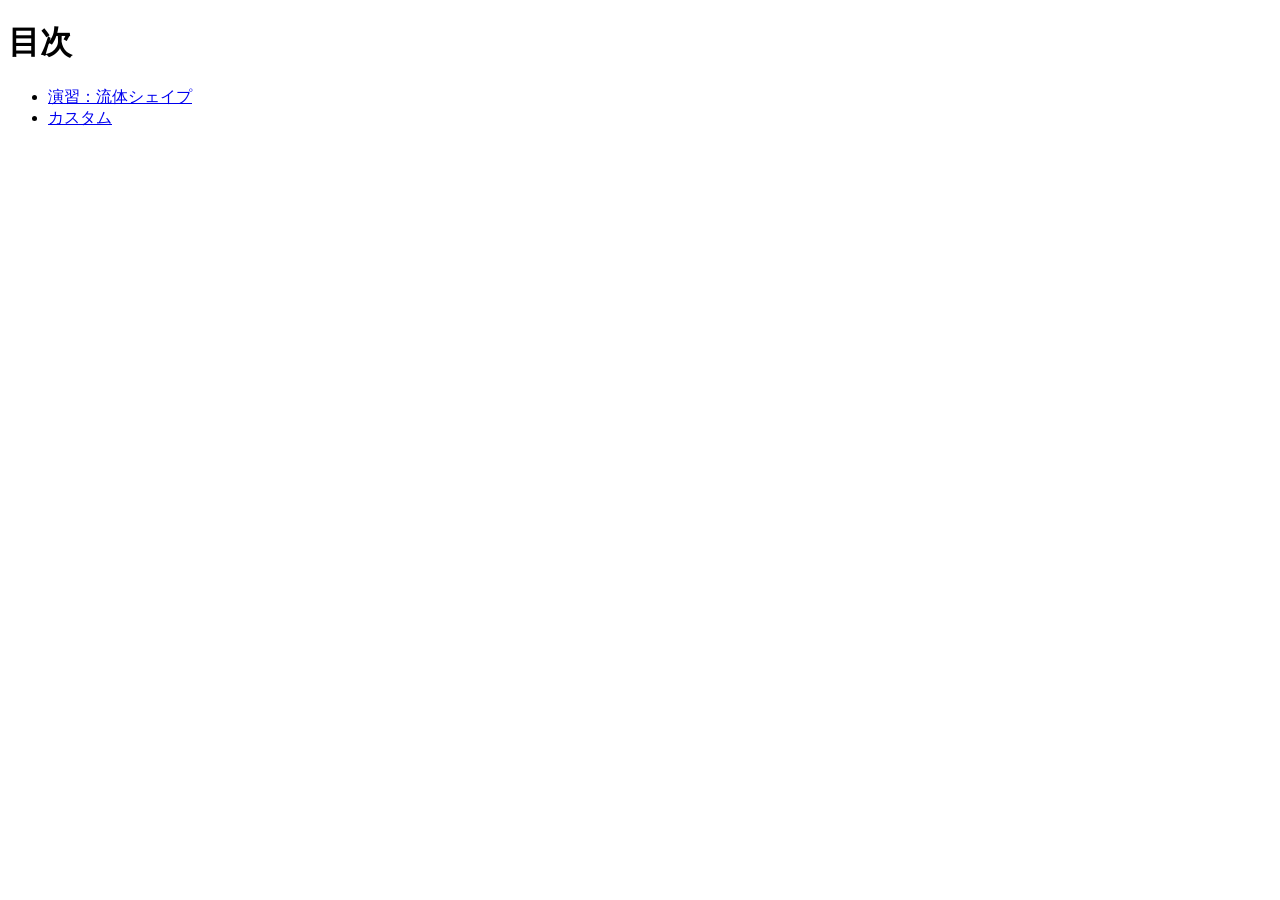
<file: index.html>
<!doctype html>
<html lang="ja">
  <head>
    <meta charset="utf-8">
    <title>20261119-hc</title>
  </head>

  <body>
    <h1>目次</h1>

    <ul>
      <li><a href="fluid-shape/index.html">演習：流体シェイプ</a></li>
      <li><a href="fluid-shape.c/index.html">カスタム</a></li>
    </ul>
  </body>
</html>
</file>
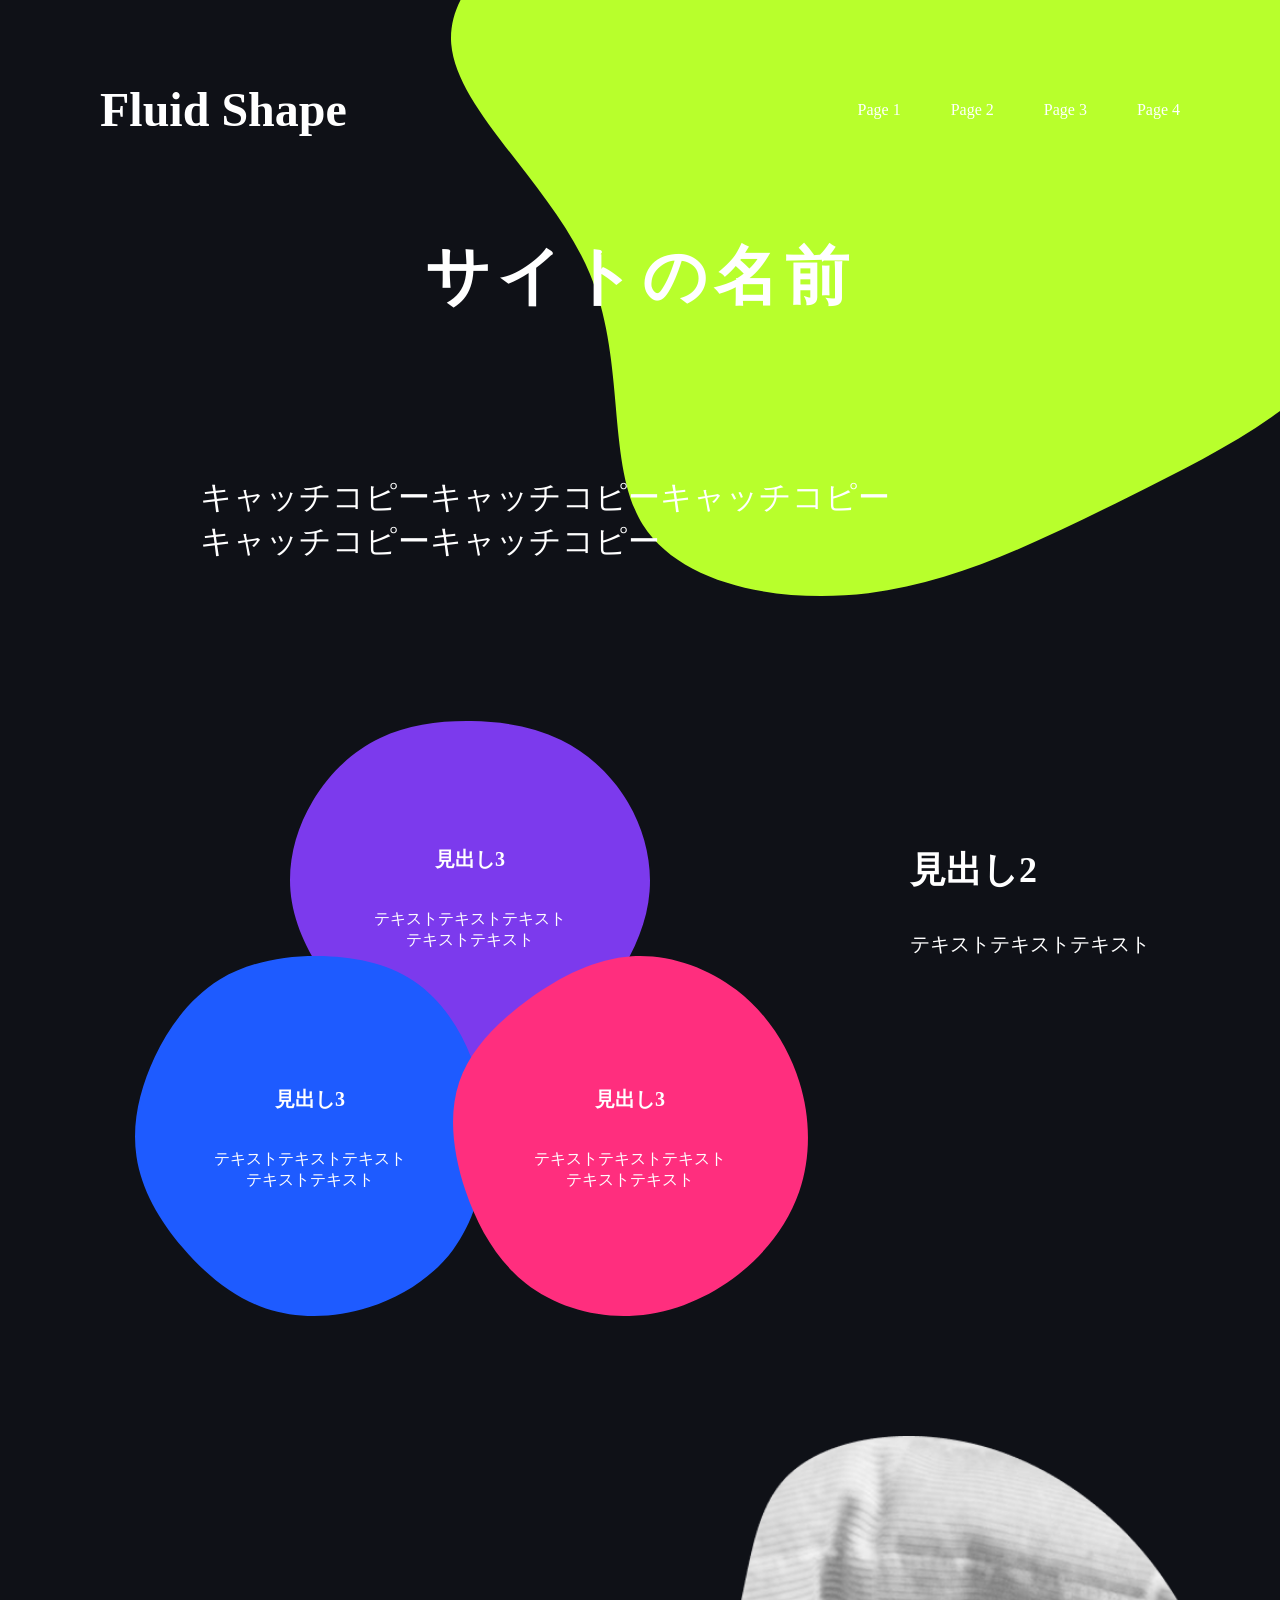
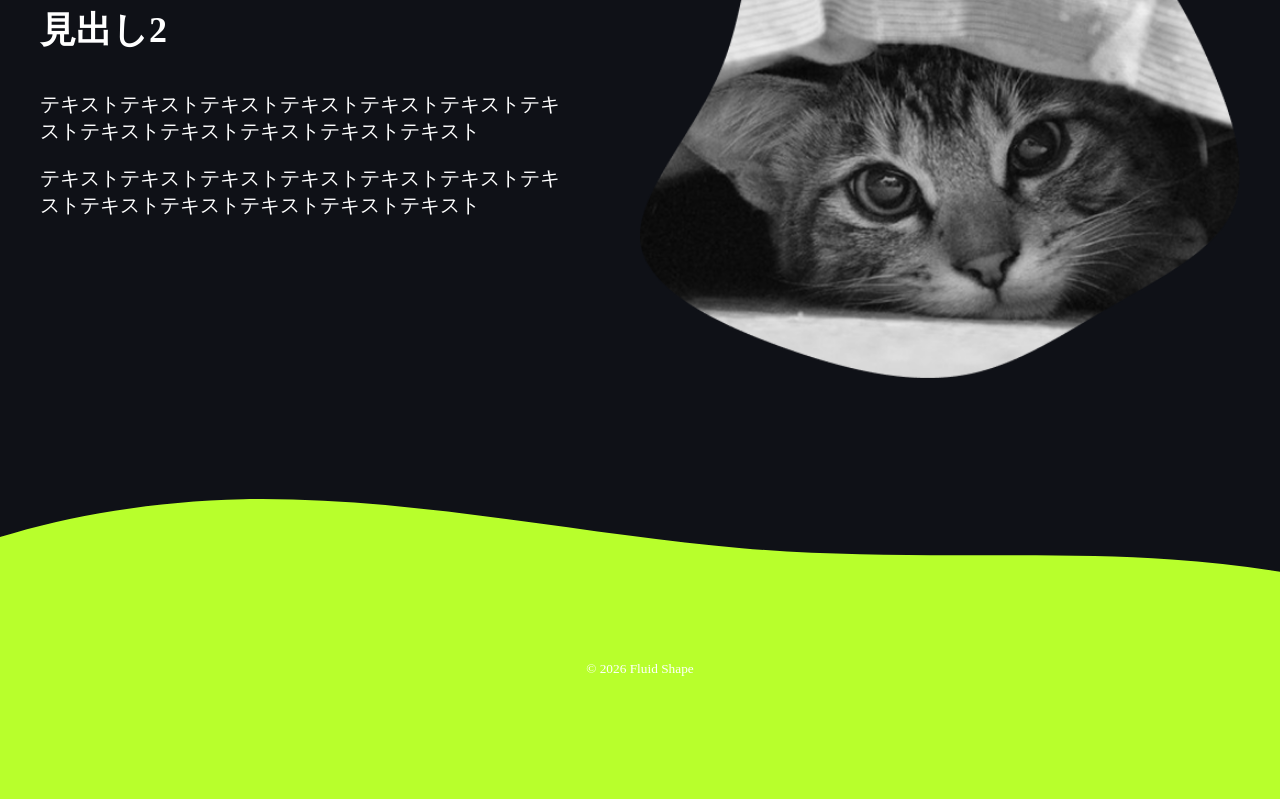
<file: fluid-shape.c/index.html>
<!DOCTYPE html>
<html lang="ja">

<head>
  <meta charset="UTF-8">
  <title>Fluid Shape</title>
  <link rel="stylesheet" href="style.css">
</head>

<body>
  <header>
    <div class="links">
      <h1 class="logo"><a href="#">Fluid Shape</a></h1>
      <nav>
        <a href="#">Page 1</a>
        <a href="#">Page 2</a>
        <a href="#">Page 3</a>
        <a href="#">Page 4</a>
      </nav>
    </div><!-- /.links -->

    <p class="main-copy">サイトの名前</p>

    <p class="sub-copy">
      キャッチコピーキャッチコピーキャッチコピー<br>
      キャッチコピーキャッチコピー
    </p>
  </header>

  <main>
    <section class="feature">
      <div class="text-area">
        <h2>見出し2</h2>
        <p>テキストテキストテキスト</p>
      </div><!-- /.text-area -->

      <div class="features">
        <div class="center">
          <div>
            <h3>見出し3</h3>
            <p>テキストテキストテキスト<br>テキストテキスト</p>
          </div>
        </div><!-- /.center -->

        <div class="left">
          <div>
            <h3>見出し3</h3>
            <p>テキストテキストテキスト<br>テキストテキスト</p>
          </div>
        </div><!-- /.left -->

        <div class="right">
          <div>
            <h3>見出し3</h3>
            <p>テキストテキストテキスト<br>テキストテキスト</p>
          </div>
        </div><!-- /.right -->
      </div><!-- /.features -->
    </section>

    <section class="section-2">
      <div class="text-area">
        <h2>見出し2</h2>
        <p>テキストテキストテキストテキストテキストテキストテキストテキストテキストテキストテキストテキスト</p>
        <p>テキストテキストテキストテキストテキストテキストテキストテキストテキストテキストテキストテキスト</p>
      </div><!-- /.text-area -->

      <img src="img/cat.png" alt="画像">
    </section>
  </main>

  <footer>
    <small class="copyright">&copy; 2026 Fluid Shape</small>
  </footer>
</body>

</html>
</file>
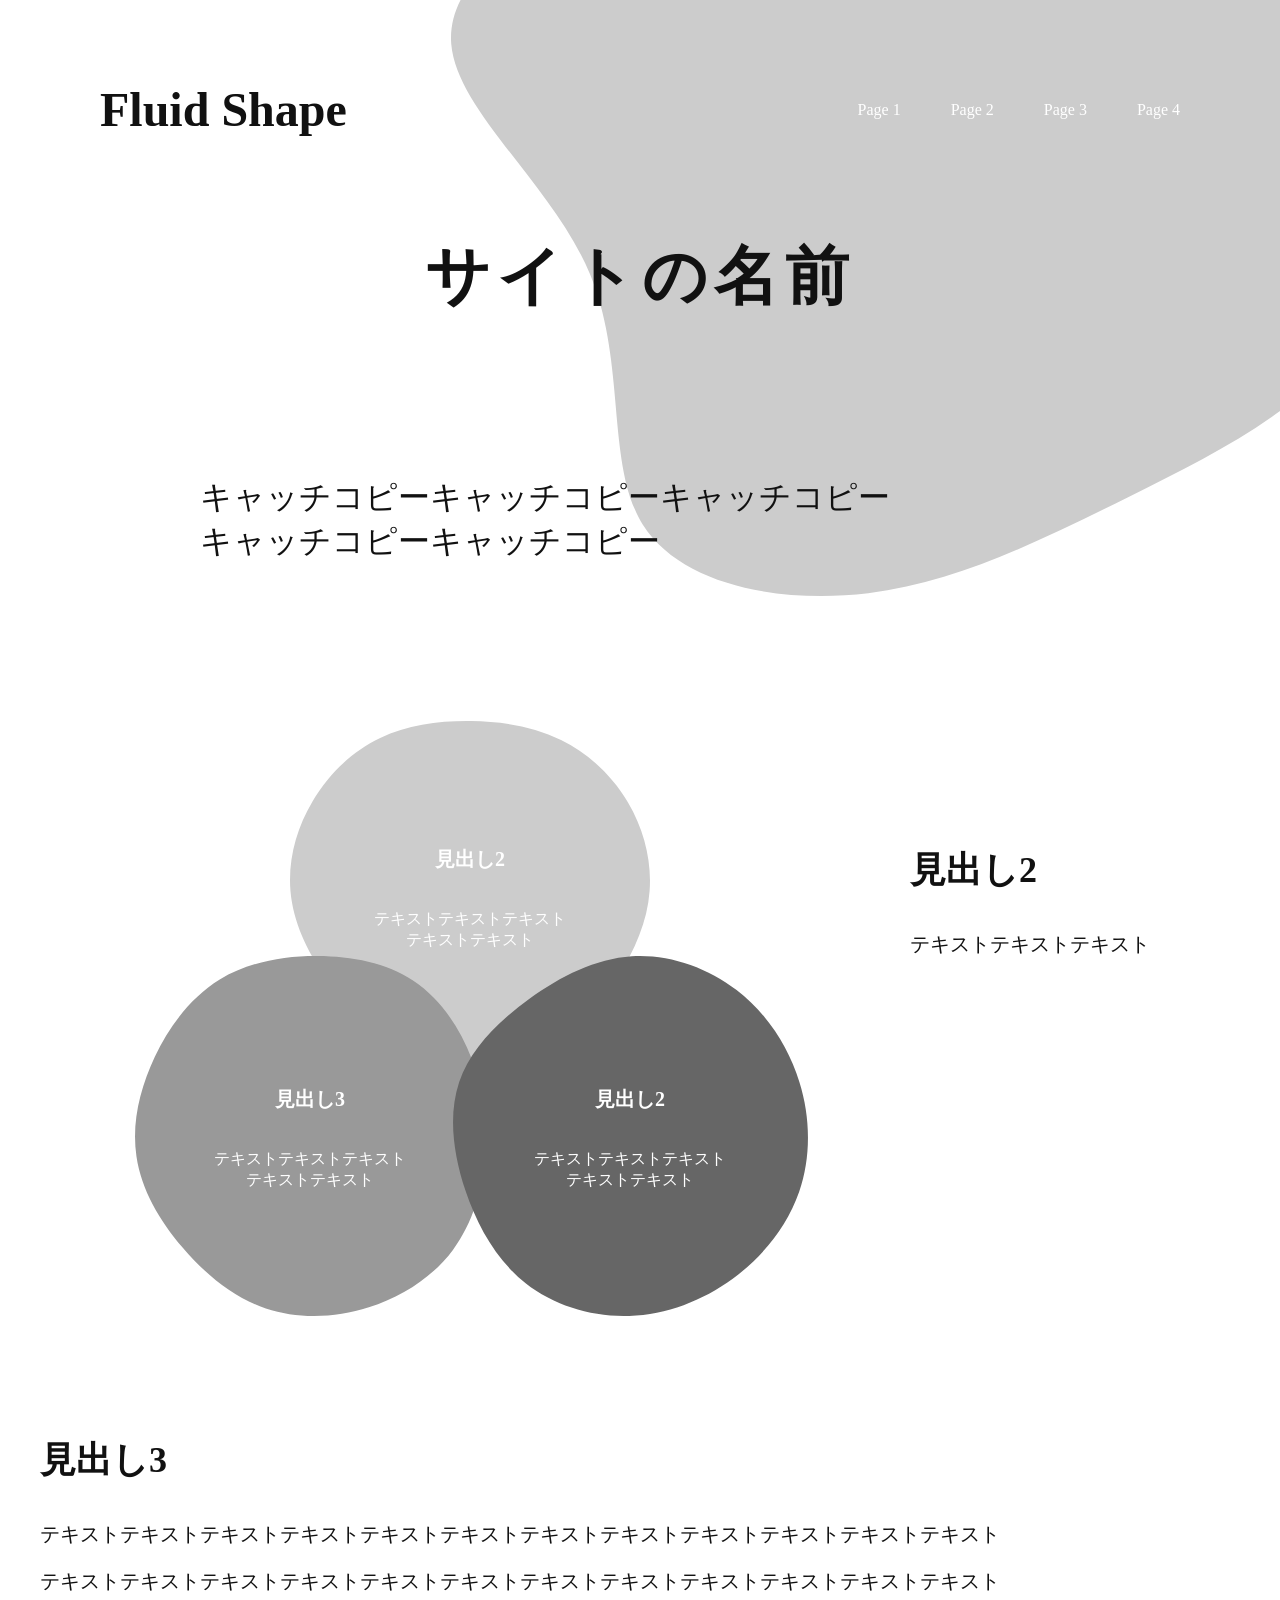
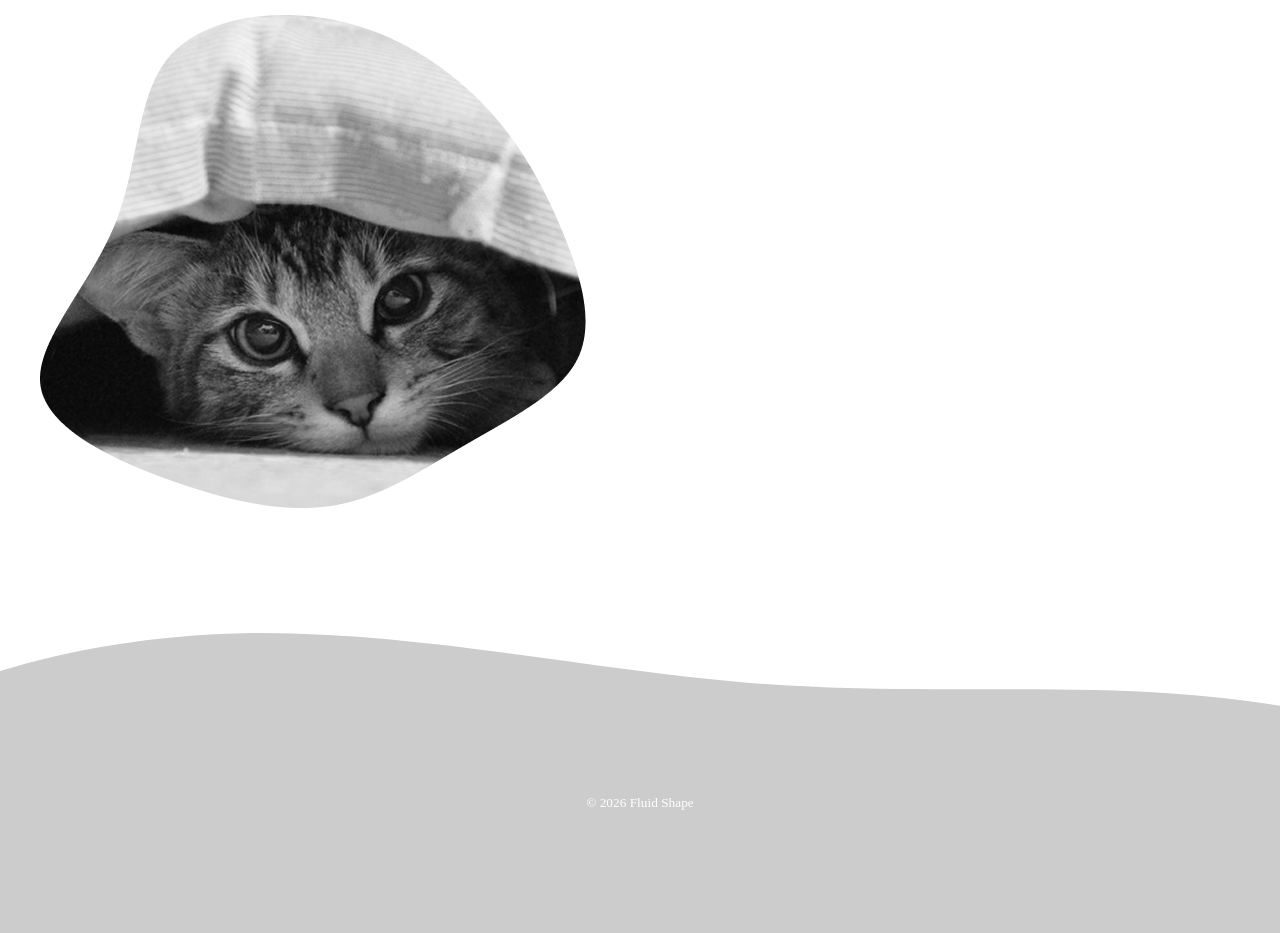
<file: fluid-shape/index.html>
<!DOCTYPE html>
<html lang="ja">

<head>
  <meta charset="UTF-8">
  <title>Fluid Shape</title>
  <link rel="stylesheet" href="style.css">
</head>

<body>
  <header>
    <div class="links">
      <h1 class="logo"><a href="#">Fluid Shape</a></h1>
      <nav>
        <a href="#">Page 1</a>
        <a href="#">Page 2</a>
        <a href="#">Page 3</a>
        <a href="#">Page 4</a>
      </nav>
    </div><!-- /.links -->

    <p class="main-copy">サイトの名前</p>

    <p class="sub-copy">
      キャッチコピーキャッチコピーキャッチコピー<br>
      キャッチコピーキャッチコピー
    </p>
  </header>

  <main>
    <section class="feature">
      <div class="text-area">
        <h2>見出し2</h2>
        <p>テキストテキストテキスト</p>
      </div><!-- /.text-area -->

      <div class="features">
        <div class="center">
          <div>
            <h3>見出し2</h3>
            <p>テキストテキストテキスト<br>テキストテキスト</p>
          </div>
        </div><!-- /.center -->

        <div class="left">
          <div>
            <h3>見出し3</h3>
            <p>テキストテキストテキスト<br>テキストテキスト</p>
          </div>
        </div><!-- /.left -->

        <div class="right">
          <div>
            <h3>見出し2</h3>
            <p>テキストテキストテキスト<br>テキストテキスト</p>
          </div>
        </div><!-- /.right -->
      </div><!-- /.features -->
    </section>

    <section class="section-2">
      <div class="text-area">
        <h2>見出し3</h2>
        <p>テキストテキストテキストテキストテキストテキストテキストテキストテキストテキストテキストテキスト</p>
        <p>テキストテキストテキストテキストテキストテキストテキストテキストテキストテキストテキストテキスト</p>
      </div><!-- /.text-area -->

      <img src="img/cat.png" alt="画像">
    </section>
  </main>

  <footer>
    <small class="copyright">&copy; 2026 Fluid Shape</small>
  </footer>
</body>

</html>
</file>
<file: fluid-shape.c/style.css>
@charset "utf-8";

/* ====================
  全体共通
==================== */
* {
  box-sizing: border-box; /* padding・borderを含めてサイズ計算 */
}

body {
  margin: 0; /* ブラウザ標準余白を除去 */
  color: #ffffff; /* 基本文字色 */
  font-size: 16px; /* 基本フォントサイズ */
  min-width: 1200px; /* 最小幅 */
  background-color: #0f1117;
}

a {
  color: inherit; /* 親要素の文字色を継承 */
  text-decoration: none; /* 下線を削除 */
}

/* ====================
  header
==================== */

/*** ヘッダー全体 ***/
header {
  height: 596px; /* ヘッダー高さ */
  display: flex; /* フレックスレイアウト */
  flex-direction: column; /* 縦方向に配置 */
  position: relative; /* 子要素の絶対配置基準 */
  background: url(img/header.svg) no-repeat top right/contain; /* 背景画像設定 */
  background-image: url("data:image/svg+xml;utf8,<svg xmlns='http://www.w3.org/2000/svg' viewBox='0 0 676 486'><path d='M561.393 -86.7728C624.722 -75.0096 675.873 -16.6462 711.435 53.4803C747.484 124.059 767.457 206.401 737.253 267.932C706.563 329.01 625.696 368.824 552.137 405.47C478.577 441.665 412.812 474.692 340.227 483.741C267.154 492.337 187.749 476.954 156.572 428.092C125.881 378.777 143.419 295.53 113.215 223.141C83.012 151.205 4.581 90.1271 0.196652 35.8356C-4.18769 -18.9084 65.4746 -66.8659 135.624 -76.3669C205.774 -85.8679 276.41 -56.46 349.483 -59.627C422.555 -62.794 498.063 -98.0835 561.393 -86.7728Z' fill='%23b8ff2c'/></svg>");
}

/*** ロゴ／ナビ ***/
.links {
  width: 100%; /* 横幅いっぱい */
  display: flex; /* 横並び */
  justify-content: space-between; /* 両端揃え */
  align-items: center; /* 縦中央揃え */
  padding: 50px 100px 0; /* 上・左右の余白 */
}

/*** ロゴ ***/
.links .logo {
  font-size: 48px; /* ロゴ文字サイズ */
}

/*** ナビ ***/
.links nav {
  display: flex; /* ナビを横並び */
  gap: 50px; /* リンク間隔 */
}

.links nav a {
  color: #fff; /* ナビリンク文字色 */
}

/*** メインコピー ***/
.main-copy {
  width: 100%; /* 横幅いっぱい */
  font-size: 64px; /* メインコピー文字サイズ */
  font-weight: 700; /* 太字 */
  text-align: center; /* 中央揃え */
  margin: 1em 0 0; /* 上余白 */
  letter-spacing: .1em; /* 文字間隔 */
}

/*** サブコピー ***/
.sub-copy {
  font-size: 32px; /* サブコピー文字サイズ */
  position: absolute; /* 絶対配置 */
  left: 200px; /* 左からの位置 */
  bottom: 0; /* 下端に配置 */
}

/* ====================
  main共通
==================== */
main {
  width: 1200px; /* コンテンツ最大幅 */
  margin: auto; /* 中央寄せ */
}

section {
  margin: 120px auto; /* セクション上下余白 */
}

h2 {
  font-size: 36px; /* 見出し文字サイズ */
  margin-bottom: 1em; /* 下余白 */
}

/*** テキストエリア共通（.feature / .section-2） ***/
.text-area p {
  font-size: 20px; /* 本文文字サイズ */
}

/* ====================
  .featureセクション
==================== */

/*** セクション全体 ***/
.feature {
  display: flex; /* フレックスレイアウト */
  flex-direction: row-reverse; /* 要素の並びを反転 */
  justify-content: center; /* 中央寄せ */
  gap: 100px; /* 要素間隔 */
}

/*** テキストエリア（画面右） ***/
.feature .text-area {
  margin-top: 100px; /* 上余白 */
}

/*** 特徴3点（画面左） ***/
.features {
  width: 680px; /* エリア幅 */
  height: 600px; /* エリア高さ */
  position: relative; /* 子要素の配置基準 */
  text-align: center; /* テキスト中央揃え */
  color: #fff; /* 文字色 */
}

/*** 各特徴(div)共通 ***/
.features div {
  position: absolute; /* 重ねて配置 */
  display: flex; /* フレックス */
  flex-direction: column; /* 縦並び */
  justify-content: center; /* 縦中央 */
  align-items: center; /* 横中央 */
  width: 360px; /* 円の幅 */
  height: 360px; /* 円の高さ */
}

/*** 特徴・中央 ***/
.center {
  background: url(img/center.svg) center/contain no-repeat; /* 中央画像 */
  top: 0; /* 上に配置 */
  left: 50%; /* 横中央基準 */
  transform: translateX(-50%); /* 真ん中に補正 */
  background-image: url("data:image/svg+xml;utf8,<svg xmlns='http://www.w3.org/2000/svg' viewBox='0 0 360 351'><path d='M271.044 18.9961C298.639 32.4329 322.262 54.7617 338.144 81.6354C354.025 108.509 361.966 139.927 359.584 170.16C357.4 200.393 344.695 229.243 328.218 255.128C311.741 281.014 291.492 303.738 266.478 321.522C241.266 339.306 211.29 351.755 181.909 350.964C152.33 349.976 123.346 335.749 98.134 318.163C72.9221 300.379 51.6805 279.433 34.2108 254.338C16.7411 229.44 3.04329 200.393 0.462536 169.963C-2.11822 139.532 6.21959 107.719 22.4982 80.4498C38.5782 52.9833 62.4006 30.2593 90.1933 17.0201C117.986 3.5833 149.551 -0.368719 181.115 0.0264814C212.481 0.421682 243.649 5.3617 271.044 18.9961Z' fill='%237c3aed'/></svg>");

}

/*** 特徴・左 ***/
.left {
  background: url(img/left.svg) center/contain no-repeat; /* 左画像 */
  left: 0; /* 左寄せ */
  bottom: 0; /* 下寄せ */
  background-image: url("data:image/svg+xml;utf8,<svg xmlns='http://www.w3.org/2000/svg' viewBox='0 0 349 358'><path d='M276.81 24.5895C303.612 42.4335 322.871 71.1822 334.783 102.112C346.497 132.843 350.865 165.755 348.284 198.866C345.504 231.977 335.974 265.484 316.12 292.25C296.266 319.016 265.89 338.842 232.535 349.351C198.982 360.057 162.451 361.247 130.089 350.54C97.9261 339.636 70.1307 316.637 47.2988 289.871C24.2683 262.906 6.20124 231.977 1.43631 199.263C-3.52716 166.35 4.81146 131.654 19.7019 100.129C34.5923 68.803 56.233 40.6491 84.227 23.3999C112.221 6.34891 146.767 -0.193905 181.312 0.00436161C215.66 0.202629 250.007 6.74544 276.81 24.5895Z' fill='%231e5bff'/></svg>");

}

/*** 特徴・右 ***/
.right {
  background: url(img/right.svg) center/contain no-repeat; /* 右画像 */
  right: 0; /* 右寄せ */
  bottom: 0; /* 下寄せ */
  background-image: url("data:image/svg+xml;utf8,<svg xmlns='http://www.w3.org/2000/svg' viewBox='0 0 349 354'><path d='M278.809 33.4882C308.301 56.0506 329.677 88.5088 340.563 123.936C351.647 159.363 352.043 197.758 340.365 231.8C328.489 265.841 304.738 295.529 275.048 317.299C245.359 338.872 209.93 352.726 173.313 353.914C136.894 355.101 99.485 344.018 71.379 321.851C43.273 299.487 24.2717 266.435 12.198 230.612C0.322275 194.987 -5.02182 156.79 6.06223 123.936C17.1463 91.2796 44.4606 64.3631 75.1396 41.9986C106.017 19.832 140.061 2.61338 175.886 0.238393C211.711 -1.93868 249.318 10.9258 278.809 33.4882Z' fill='%23ff2e7e'/></svg>");
}

/*** 特徴の見出し ***/
.features h3 {
  font-size: 20px; /* 見出し文字サイズ */
  margin-bottom: 1em; /* 下余白 */
}

/* ====================
  .section-2セクション
==================== */

/*** セクション全体 ***/
.section-2 {
  display: flex; /* 横並び */
  align-items: center; /* 縦中央揃え */
  justify-content: space-between; /* 両端配置 */
}

/*** テキストエリア（画面左） ***/
.section-2 .text-area {
  width: 44%; /* テキスト幅 */
}

/*** 画像エリア（画面右） ***/
.section-2 img {
  width: 50%; /* 画像幅 */
  height: auto; /* 高さ自動調整 */
}

/* ====================
  footer
==================== */

footer {
  height: 300px; /* フッター高さ */
  background: url(img/footer.svg) top center /cover no-repeat; /* 背景画像 */
  display: flex; /* フレックス */
  justify-content: center; /* 横中央 */
  align-items: center; /* 縦中央 */
  background-image: url("data:image/svg+xml;utf8,<svg xmlns='http://www.w3.org/2000/svg' viewBox='0 0 1440 312'><path d='M1272.93 62.9674C1414.06 72.6266 1553.79 104.824 1573.35 152.047C1592.91 199.806 1490.91 262.054 1535.62 334.498C1580.34 407.479 1771.76 489.582 1768.97 548.61C1767.57 608.176 1574.75 644.129 1388.91 648.959C1203.07 653.788 1024.22 628.031 880.297 606.029C734.98 584.028 623.197 565.782 572.895 530.902C522.593 495.485 533.771 443.969 423.386 406.942C313 369.379 82.4483 347.377 -37.7181 298.008C-157.885 249.175 -166.268 173.512 -93.6095 112.337C-19.5535 51.1617 136.942 3.93894 307.411 0.182587C477.88 -3.03715 662.321 37.2095 825.803 51.1617C989.285 65.1139 1131.81 52.7716 1272.93 62.9674Z' fill='%23b8ff2c'/></svg>");
}

.copyright {
  color: #fff; /* 文字色 */
  margin-top: 40px; /* 上余白 */
}
</file>
<file: fluid-shape/style.css>
@charset "utf-8";

/* ====================
  全体共通
==================== */
* {
  box-sizing: border-box; /* padding・borderを含めてサイズ計算 */
}

body {
  margin: 0; /* ブラウザ標準余白を除去 */
  color: #111; /* 基本文字色 */
  font-size: 16px; /* 基本フォントサイズ */
  min-width: 1200px /* 最小幅 */
}

a {
  color: inherit; /* 親要素の文字色を継承 */
  text-decoration: none; /* 下線を削除 */
}

/* ====================
  header
==================== */

/*** ヘッダー全体 ***/
header {
  height: 596px; /* ヘッダー高さ */
  display: flex; /* フレックスレイアウト */
  flex-direction: column; /* 縦方向に配置 */
  position: relative; /* 子要素の絶対配置基準 */
  background: url(img/header.svg) no-repeat top right/contain; /* 背景画像設定 */
}

/*** ロゴ／ナビ ***/
.links {
  width: 100%; /* 横幅いっぱい */
  display: flex; /* 横並び */
  justify-content: space-between; /* 両端揃え */
  align-items: center; /* 縦中央揃え */
  padding: 50px 100px 0; /* 上・左右の余白 */
}

/*** ロゴ ***/
.links .logo {
  font-size: 48px; /* ロゴ文字サイズ */
}

/*** ナビ ***/
.links nav {
  display: flex; /* ナビを横並び */
  gap: 50px; /* リンク間隔 */
}

.links nav a {
  color: #fff; /* ナビリンク文字色 */
}

/*** メインコピー ***/
.main-copy {
  width: 100%; /* 横幅いっぱい */
  font-size: 64px; /* メインコピー文字サイズ */
  font-weight: 700; /* 太字 */
  text-align: center; /* 中央揃え */
  margin: 1em 0 0; /* 上余白 */
  letter-spacing: .1em; /* 文字間隔 */
}

/*** サブコピー ***/
.sub-copy {
  font-size: 32px; /* サブコピー文字サイズ */
  position: absolute; /* 絶対配置 */
  left: 200px; /* 左からの位置 */
  bottom: 0; /* 下端に配置 */
}

/* ====================
  main共通
==================== */
main {
  width: 1200px; /* コンテンツ最大幅 */
  margin: auto; /* 中央寄せ */
}

section {
  margin: 120px auto; /* セクション上下余白 */
}

h2 {
  font-size: 36px; /* 見出し文字サイズ */
  margin-bottom: 1em; /* 下余白 */
}

/*** テキストエリア共通（.feature / .new-era） ***/
.text-area p {
  font-size: 20px; /* 本文文字サイズ */
}

/* ====================
  .featureセクション
==================== */

/*** セクション全体 ***/
.feature {
  display: flex; /* フレックスレイアウト */
  flex-direction: row-reverse; /* 要素の並びを反転 */
  justify-content: center; /* 中央寄せ */
  gap: 100px; /* 要素間隔 */
}

/*** テキストエリア（画面右） ***/
.feature .text-area {
  margin-top: 100px; /* 上余白 */
}

/*** 特徴3点（画面左） ***/
.features {
  width: 680px; /* エリア幅 */
  height: 600px; /* エリア高さ */
  position: relative; /* 子要素の配置基準 */
  text-align: center; /* テキスト中央揃え */
  color: #fff; /* 文字色 */
}

/*** 各特徴(div)共通 ***/
.features div {
  position: absolute; /* 重ねて配置 */
  display: flex; /* フレックス */
  flex-direction: column; /* 縦並び */
  justify-content: center; /* 縦中央 */
  align-items: center; /* 横中央 */
  width: 360px; /* 円の幅 */
  height: 360px; /* 円の高さ */
}

/*** 特徴・中央 ***/
.center {
  background: url(img/center.svg) center/contain no-repeat; /* 中央画像 */
  top: 0; /* 上に配置 */
  left: 50%; /* 横中央基準 */
  transform: translateX(-50%); /* 真ん中に補正 */
}

/*** 特徴・左 ***/
.left {
  background: url(img/left.svg) center/contain no-repeat; /* 左画像 */
  left: 0; /* 左寄せ */
  bottom: 0; /* 下寄せ */
}

/*** 特徴・右 ***/
.right {
  background: url(img/right.svg) center/contain no-repeat; /* 右画像 */
  right: 0; /* 右寄せ */
  bottom: 0; /* 下寄せ */
}

/*** 特徴の見出し ***/
.features h3 {
  font-size: 20px; /* 見出し文字サイズ */
  margin-bottom: 1em; /* 下余白 */
}

/* ====================
  .new-eraセクション
==================== */

/*** セクション全体 ***/
.new-era {
  display: flex; /* 横並び */
  align-items: center; /* 縦中央揃え */
  justify-content: space-between; /* 両端配置 */
}

/*** テキストエリア（画面左） ***/
.new-era .text-area {
  width: 44%; /* テキスト幅 */
}

/*** 画像エリア（画面右） ***/
.new-era img {
  width: 50%; /* 画像幅 */
  height: auto; /* 高さ自動調整 */
}

/* ====================
  footer
==================== */

footer {
  height: 300px; /* フッター高さ */
  background: url(img/footer.svg) top center /cover no-repeat; /* 背景画像 */
  display: flex; /* フレックス */
  justify-content: center; /* 横中央 */
  align-items: center; /* 縦中央 */
}

.copyright {
  color: #fff; /* 文字色 */
  margin-top: 40px; /* 上余白 */
}
</file>
